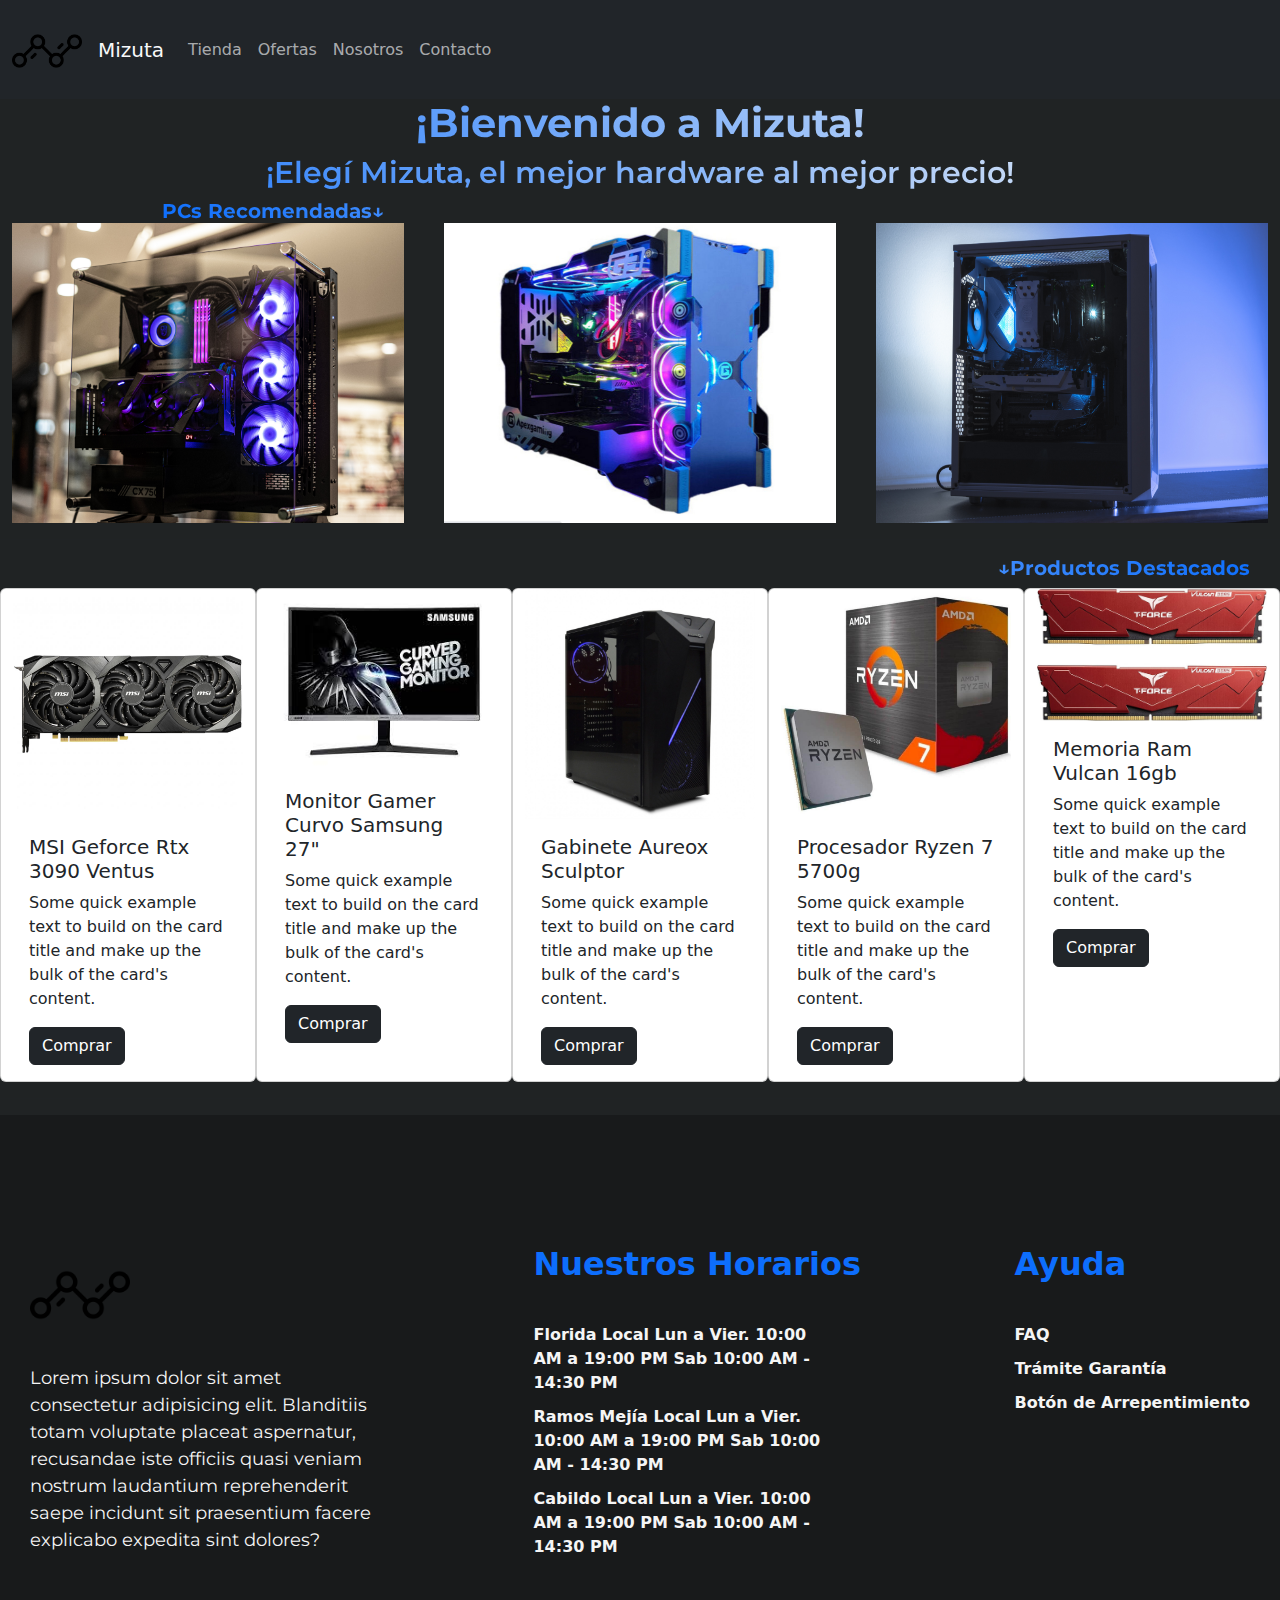
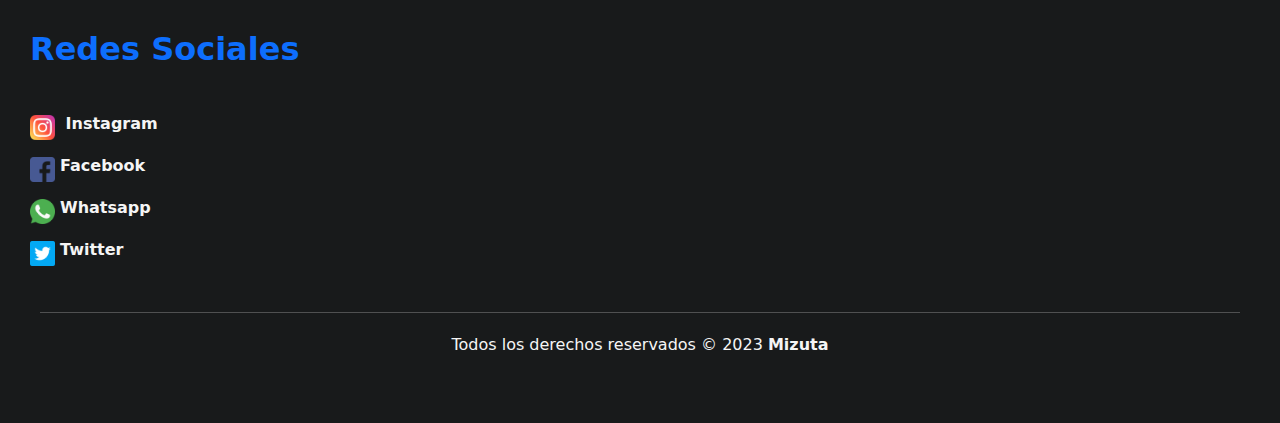
<file: index.html>
<!DOCTYPE html>
<html lang="en">
<head>
    <meta charset="UTF-8">
    <meta http-equiv="X-UA-Compatible" content="IE=edge">
    <meta name="viewport" content="width=device-width, initial-scale=1.0">
    <!--SEO-->
    <meta name="description" content="Mizuta. A otro nivel. Pagina dedicada al mundo gamer. Especializada en la venta de hardware. Nuestros clientes nos buscan porque tenemos los mejores precios del hardware exclusivo.">
    <meta name="keywords" content="hardware, monitores, placa de video, memorias ram, fuentes, venta de componentes, discos duros" >
    <!--Activación de Bootstrap-->
    <link rel="stylesheet" href="./library/bootstrap/css/bootstrap.min.css">
    <!--Activación de CSS-->
    <link rel="stylesheet" href="./css/style.css">
    <!--Favicon-->
    <link rel="shortcut icon" href="./recursos/logos/logo mizuta.png" type="image/x-icon">
    <!--Fonts-->
    <link rel="preconnect" href="https://fonts.googleapis.com">
    <link rel="preconnect" href="https://fonts.gstatic.com" crossorigin>
    <link href="https://fonts.googleapis.com/css2?family=Montserrat:wght@200;400&display=swap" rel="stylesheet">
    <title>Mizuta-Tienda de Hardware</title>
</head>
<body class="body">
  <nav class="navbar navbar-expand-lg navbar bg-dark" data-bs-theme="dark">
    <div class="container-fluid">
        <a class="navbar-brand" href="#">
            <img src="../recursos/logos/logo mizuta.png" alt="Logo" width="70px" height="70px" class="d-inline-block align-text-top">
            </a>
            <a class="navbar-brand" href="#">Mizuta</a>
        <button class="navbar-toggler" type="button" data-bs-toggle="collapse" data-bs-target="#navbarSupportedContent" aria-controls="navbarSupportedContent" aria-expanded="false" aria-label="Toggle navigation">
        <span class="navbar-toggler-icon"></span>
        </button>
        <div class="collapse navbar-collapse" id="navbarSupportedContent">
        <ul class="navbar-nav me-auto mb-2 mb-lg-0">
            
        <ul class="navbar-nav me-auto mb-2 mb-lg-0">
            <li class="nav-item">
            <a class="nav-link" aria-current="page" href="./pages/tienda.html">Tienda</a>
            </li>
            <li class="nav-item">
            <a class="nav-link" aria-current="page" href="./pages/ofertas.html">Ofertas</a>
            </li>
            <li class="nav-item">
            <a class="nav-link" aria-current="page" href="./pages/nosotros.html">Nosotros</a>
            </li>
            <li class="nav-item">
            <a class="nav-link" aria-current="page" href="./pages/contacto.html">Contacto</a>
        </div>
    </div>
</nav>
    <header class="header">
        <h1 class="header__h1">¡Bienvenido a Mizuta!</h1>
          <h2 class="header__h2">¡Elegí Mizuta, el mejor hardware al mejor precio!</h2>
    </header>

    <div class="container-fluid">  
        <h4 class="imagenes__h4">PCs Recomendadas↓</h4>
        <section class="imagenes">
          <a href="./pages/tienda.html">
            <img class="imagenes__img1" src="./recursos/imagenes/Cpu transparente.jpg" width="500px" height="350px" alt="cpu-transparente">
          </a>
          <a href="./pages/tienda.html"> 
            <img class="imagenes__img2" src="./recursos/imagenes/cpu ult gen.jpg" width="500px" height="350px" alt="cpu-ultima-generación">
          </a> 
          <a href="./pages/tienda.html">
            <img class="imagenes__img3" src="./recursos/imagenes/cpu flama.jpg" width="500px" height="350px" alt="cpu-gama media-alta,mk">
          </a>
        </section>
    </div>   

<hr>
<h4 class="articulos__h4">↓Productos Destacados</h4>
<div class="contain">
    <div class="row">
        <div class="card" style="width: 16rem;">
            <img src="./recursos/imagenes/msi geforce rtx 3090 ventus 3x 24gb.jpg" class="card-img-top" alt="msi-geforce-rtx-3090">
            <div class="card-body">
            <h5 class="card-title">MSI Geforce Rtx 3090 Ventus</h5>
            <p class="card-text">Some quick example text to build on the card title and make up the bulk of the card's content.</p>
            <a href="./pages/tienda.html" class="btn btn-dark">Comprar</a>
            </div>
        </div>

        <div class="card" style="width: 16rem;">
            <img src="./recursos/imagenes/monitor-gamer-curvo.jfif" class="card-img-top" alt="monitor-gamer-curvo">
            <div class="card-body">
            <h5 class="card-title">Monitor Gamer Curvo Samsung 27"</h5>
            <p class="card-text">Some quick example text to build on the card title and make up the bulk of the card's content.</p>
            <a href="./pages/tienda.html" class="btn btn-dark">Comprar</a>
            </div>
        </div>

        <div class="card" style="width: 16rem;">
            <img src="./recursos/imagenes/gabinete aureox sculptor.jpeg" class="card-img-top" alt="gabinete-aureox-sculptor">
            <div class="card-body">
            <h5 class="card-title">Gabinete Aureox Sculptor</h5>
            <p class="card-text">Some quick example text to build on the card title and make up the bulk of the card's content.</p>
            <a href="./pages/tienda.html" class="btn btn-dark">Comprar</a>
            </div>
        </div>

        <div class="card" style="width: 16rem;">
            <img src="./recursos/imagenes/procesador ryzen 7.jpg" class="card-img-top" alt="procesador-ryzen-7">
            <div class="card-body">
            <h5 class="card-title">Procesador Ryzen 7 5700g</h5>
            <p class="card-text">Some quick example text to build on the card title and make up the bulk of the card's content.</p>
            <a href="./pages/tienda.html" class="btn btn-dark">Comprar</a>
            </div>
        </div>

        <div class="card" style="width: 16rem;">
            <img src="./recursos/imagenes/memoria-ram-vulcan.jpg" class="card-img-top" alt="...">
            <div class="card-body">
            <h5 class="card-title">Memoria Ram Vulcan 16gb</h5>
            <p class="card-text">Some quick example text to build on the card title and make up the bulk of the card's content.</p>
            <a href="./pages/tienda.html" class="btn btn-dark">Comprar</a>
            </div>
        </div>
    </div>    
</div>

<hr>

    <footer>
      <div class="container__footer">
        <div class="box__footer">
          <div class="logo">
            <img src="./recursos/logos/logo mizuta.png" alt="logo mizuta">
          </div>
          <div class="terms">
            <p>Lorem ipsum dolor sit amet consectetur adipisicing elit. Blanditiis totam voluptate placeat aspernatur, recusandae iste officiis quasi veniam nostrum laudantium reprehenderit saepe incidunt sit praesentium facere explicabo expedita sint dolores?</p>
          </div>
        </div>
        <div class="box__footer">
          <h2>Nuestros Horarios</h2>
          <a href="#">Florida Local Lun a Vier. 10:00 AM a 19:00 PM Sab 10:00 AM - 14:30 PM</a>
          <a href="#">Ramos Mejía Local Lun a Vier. 10:00 AM a 19:00 PM Sab 10:00 AM - 14:30 PM</a>
          <a href="#">Cabildo Local Lun a Vier. 10:00 AM a 19:00 PM Sab 10:00 AM - 14:30 PM</a>
        </div>

        <div class="box__footer">
          <h2>Ayuda</h2>
          <a href="#">FAQ</a>
          <a href="#">Trámite Garantía</a>
          <a href="#">Botón de Arrepentimiento</a>
        </div>

        <div class="box__footer">
          <h2>Redes Sociales</h2>
          <a class="logo__redes" href="https://www.instagram.com/nicolasrumievi/?hl=es"> <img src="./recursos/logos/instagram.png" alt="Instagram" width="30px"> Instagram</a>
          <a class="logo__redes" href="https://www.facebook.com/nicolas.rumievittar"> <img src="./recursos/logos/facebook.png" alt="Facebook" width="30px">Facebook</a>
          <a class="logo__redes" href="https://web.whatsapp.com/"> <img src="./recursos/logos/whatsapp.png" alt="Whatsapp" width="30px">Whatsapp</a>
          <a class="logo__redes" href="https://twitter.com/nikitoplayer"> <img src="./recursos/logos/twitter.png" alt="Twitter" width="30px">Twitter</a>
        </div>
      </div>

      <div class="box__copyright">
        <hr>
        <p>Todos los derechos reservados © 2023 <b>Mizuta</b></p>
      </div>


    </footer>

    <script src="./library/bootstrap/js/bootstrap.bundle.min.js"></script>



</body>
</html>
</file>
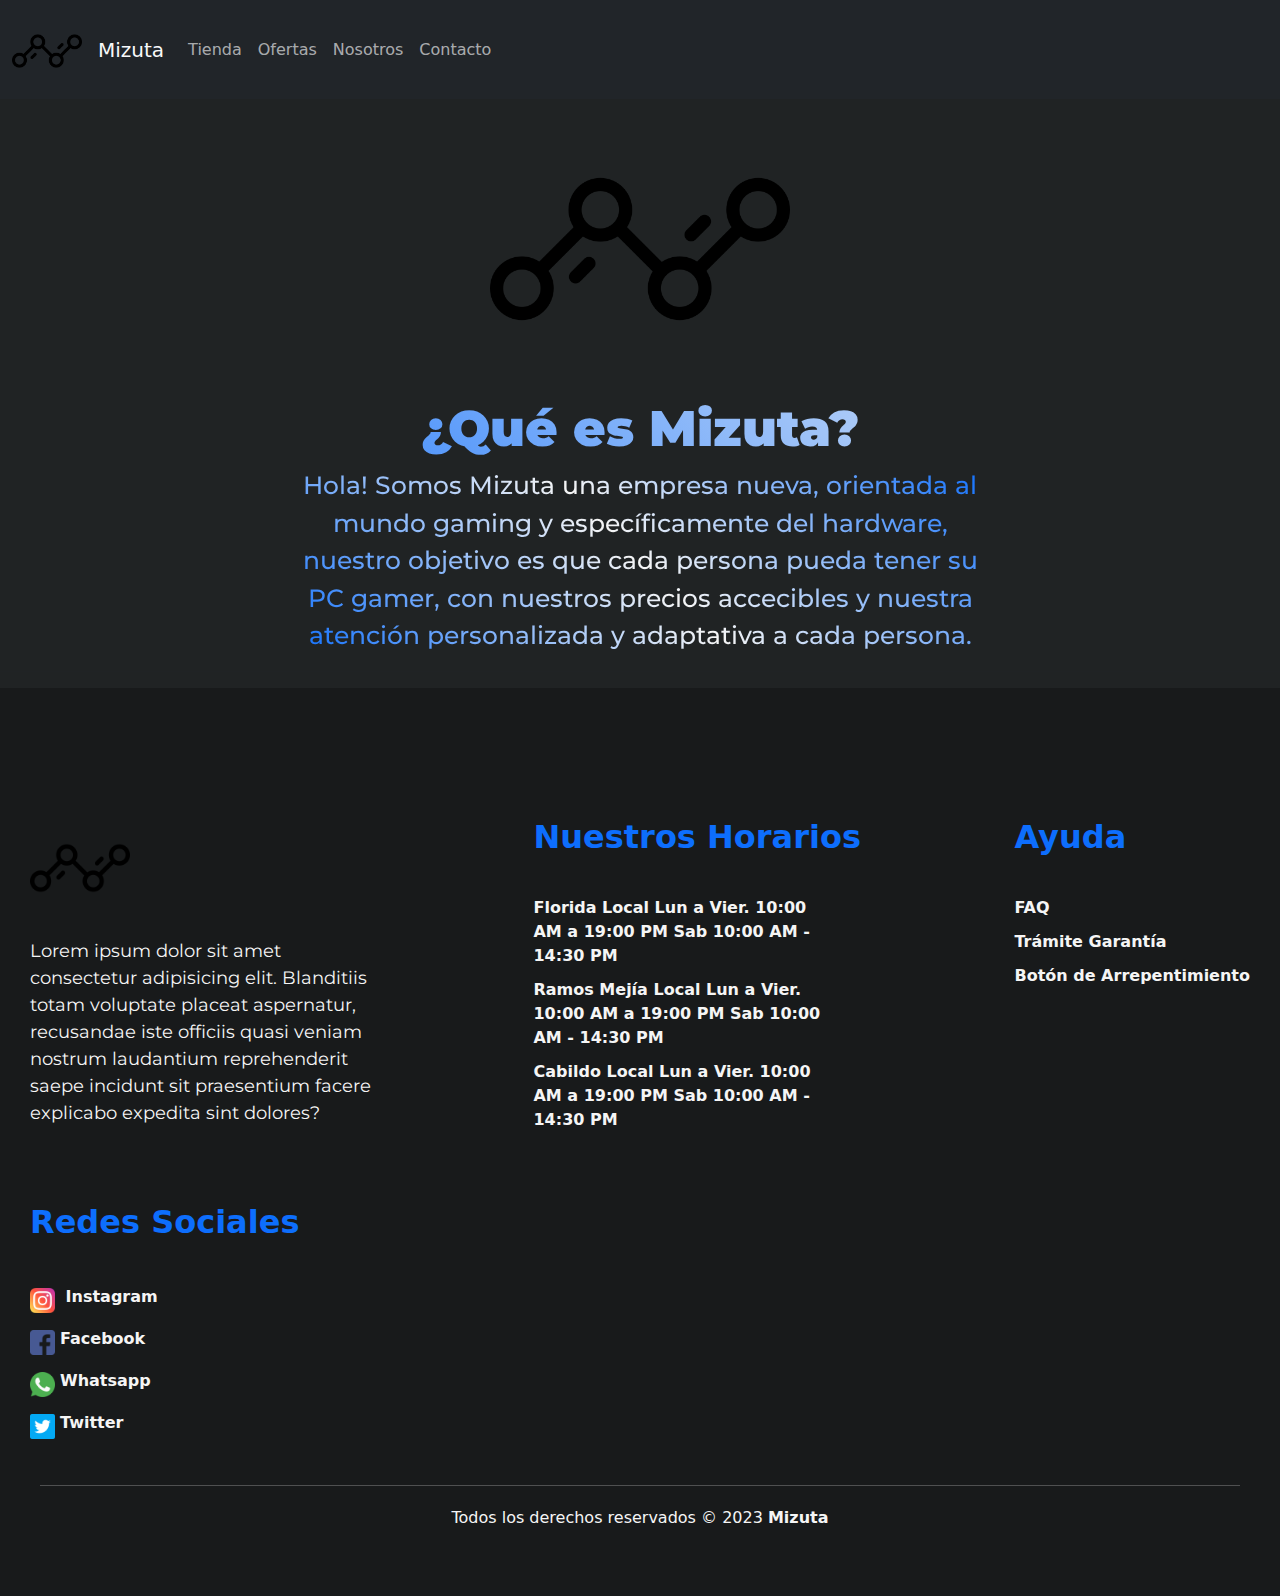
<file: pages/nosotros.html>
<!DOCTYPE html>
<html lang="en">
<head>
    <meta charset="UTF-8">
    <meta http-equiv="X-UA-Compatible" content="IE=edge">
    <meta name="viewport" content="width=device-width, initial-scale=1.0">
    <!--SEO-->
    <meta name="description" content="Mizuta. Te invitamos a ver como trabajamos.">
    <meta name="keywords" content="hardware, monitores, placa de video, memorias ram, fuentes, venta de componentes, discos duros, ayuda, mizuta, como trabajamos" >
    <!--Activación de Bootstrap-->
    <link rel="stylesheet" href="../library/bootstrap/css/bootstrap.min.css">
    <!--Activación de CSS-->
    <link rel="stylesheet" href="../css/style.css">
    <!--Favicon-->
    <link rel="shortcut icon" href="../recursos/logos/logo mizuta.png" type="image/x-icon">
    <!--Fonts-->
    <link rel="preconnect" href="https://fonts.googleapis.com">
    <link rel="preconnect" href="https://fonts.gstatic.com" crossorigin>
    <link href="https://fonts.googleapis.com/css2?family=Montserrat:wght@200;400&display=swap" rel="stylesheet">
    <title>Mizuta-Cómo Trabajamos</title>
</head>
<body class="body">
  <nav class="navbar navbar-expand-lg navbar bg-dark" data-bs-theme="dark">
    <div class="container-fluid">
        <a class="navbar-brand" href="#">
            <img src="../recursos/logos/logo mizuta.png" alt="Logo" width="70px" height="70px" class="d-inline-block align-text-top">
            </a>
            <a class="navbar-brand" href="../index.html">Mizuta</a>
        <button class="navbar-toggler" type="button" data-bs-toggle="collapse" data-bs-target="#navbarSupportedContent" aria-controls="navbarSupportedContent" aria-expanded="false" aria-label="Toggle navigation">
        <span class="navbar-toggler-icon"></span>
        </button>
        <div class="collapse navbar-collapse" id="navbarSupportedContent">
        <ul class="navbar-nav me-auto mb-2 mb-lg-0">
            
        <ul class="navbar-nav me-auto mb-2 mb-lg-0">
            <li class="nav-item">
            <a class="nav-link" aria-current="page" href="../pages/tienda.html">Tienda</a>
            </li>
            <li class="nav-item">
            <a class="nav-link" aria-current="page" href="../pages/ofertas.html">Ofertas</a>
            </li>
            <li class="nav-item">
            <a class="nav-link" aria-current="page" href="#">Nosotros</a>
            </li>
            <li class="nav-item">
            <a class="nav-link" aria-current="page" href="../pages/contacto.html">Contacto</a>
        </div>
    </div>
</nav>
      <header>
        <div>
          <img class="logo__mizuta-nosotros" src="../recursos/logos/logo mizuta.png" alt="logo-mizuta">
          <h1 class="header__nosotros-h1">¿Qué es Mizuta?</h1>
          <p class="header__nosotros-p">Hola! Somos Mizuta una empresa nueva, orientada al mundo gaming y específicamente del hardware, nuestro objetivo es que cada persona pueda tener su PC gamer, con nuestros precios accecibles y nuestra atención personalizada y adaptativa a cada persona.</p>
        </div>
        <hr>
      </header>
      <footer>
        <div class="container__footer">
          <div class="box__footer">
            <div class="logo">
              <img src="../recursos/logos/logo mizuta.png" alt="logo mizuta">
            </div>
            <div class="terms">
              <p>Lorem ipsum dolor sit amet consectetur adipisicing elit. Blanditiis totam voluptate placeat aspernatur, recusandae iste officiis quasi veniam nostrum laudantium reprehenderit saepe incidunt sit praesentium facere explicabo expedita sint dolores?</p>
            </div>
          </div>
          <div class="box__footer">
            <h2>Nuestros Horarios</h2>
            <a href="#">Florida Local Lun a Vier. 10:00 AM a 19:00 PM Sab 10:00 AM - 14:30 PM</a>
            <a href="#">Ramos Mejía Local Lun a Vier. 10:00 AM a 19:00 PM Sab 10:00 AM - 14:30 PM</a>
            <a href="#">Cabildo Local Lun a Vier. 10:00 AM a 19:00 PM Sab 10:00 AM - 14:30 PM</a>
          </div>
  
          <div class="box__footer">
            <h2>Ayuda</h2>
            <a href="#">FAQ</a>
            <a href="#">Trámite Garantía</a>
            <a href="#">Botón de Arrepentimiento</a>
          </div>
  
          <div class="box__footer">
            <h2>Redes Sociales</h2>
            <a class="logo__redes" href="https://www.instagram.com/nicolasrumievi/?hl=es"> <img src="../recursos/logos/instagram.png" alt="Instagram" width="30px"> Instagram</a>
            <a class="logo__redes" href="https://www.facebook.com/nicolas.rumievittar"> <img src="../recursos/logos/facebook.png" alt="Facebook" width="30px">Facebook</a>
            <a class="logo__redes" href="https://web.whatsapp.com/"> <img src="../recursos/logos/whatsapp.png" alt="Whatsapp" width="30px">Whatsapp</a>
            <a class="logo__redes" href="https://twitter.com/nikitoplayer"> <img src="../recursos/logos/twitter.png" alt="Twitter" width="30px">Twitter</a>
          </div>
        </div>
  
        <div class="box__copyright">
          <hr>
          <p>Todos los derechos reservados © 2023 <b>Mizuta</b></p>
        </div>
      </footer>
<script src="../library/bootstrap/js/bootstrap.bundle.min.js"></script>
</body>
</html>
</file>
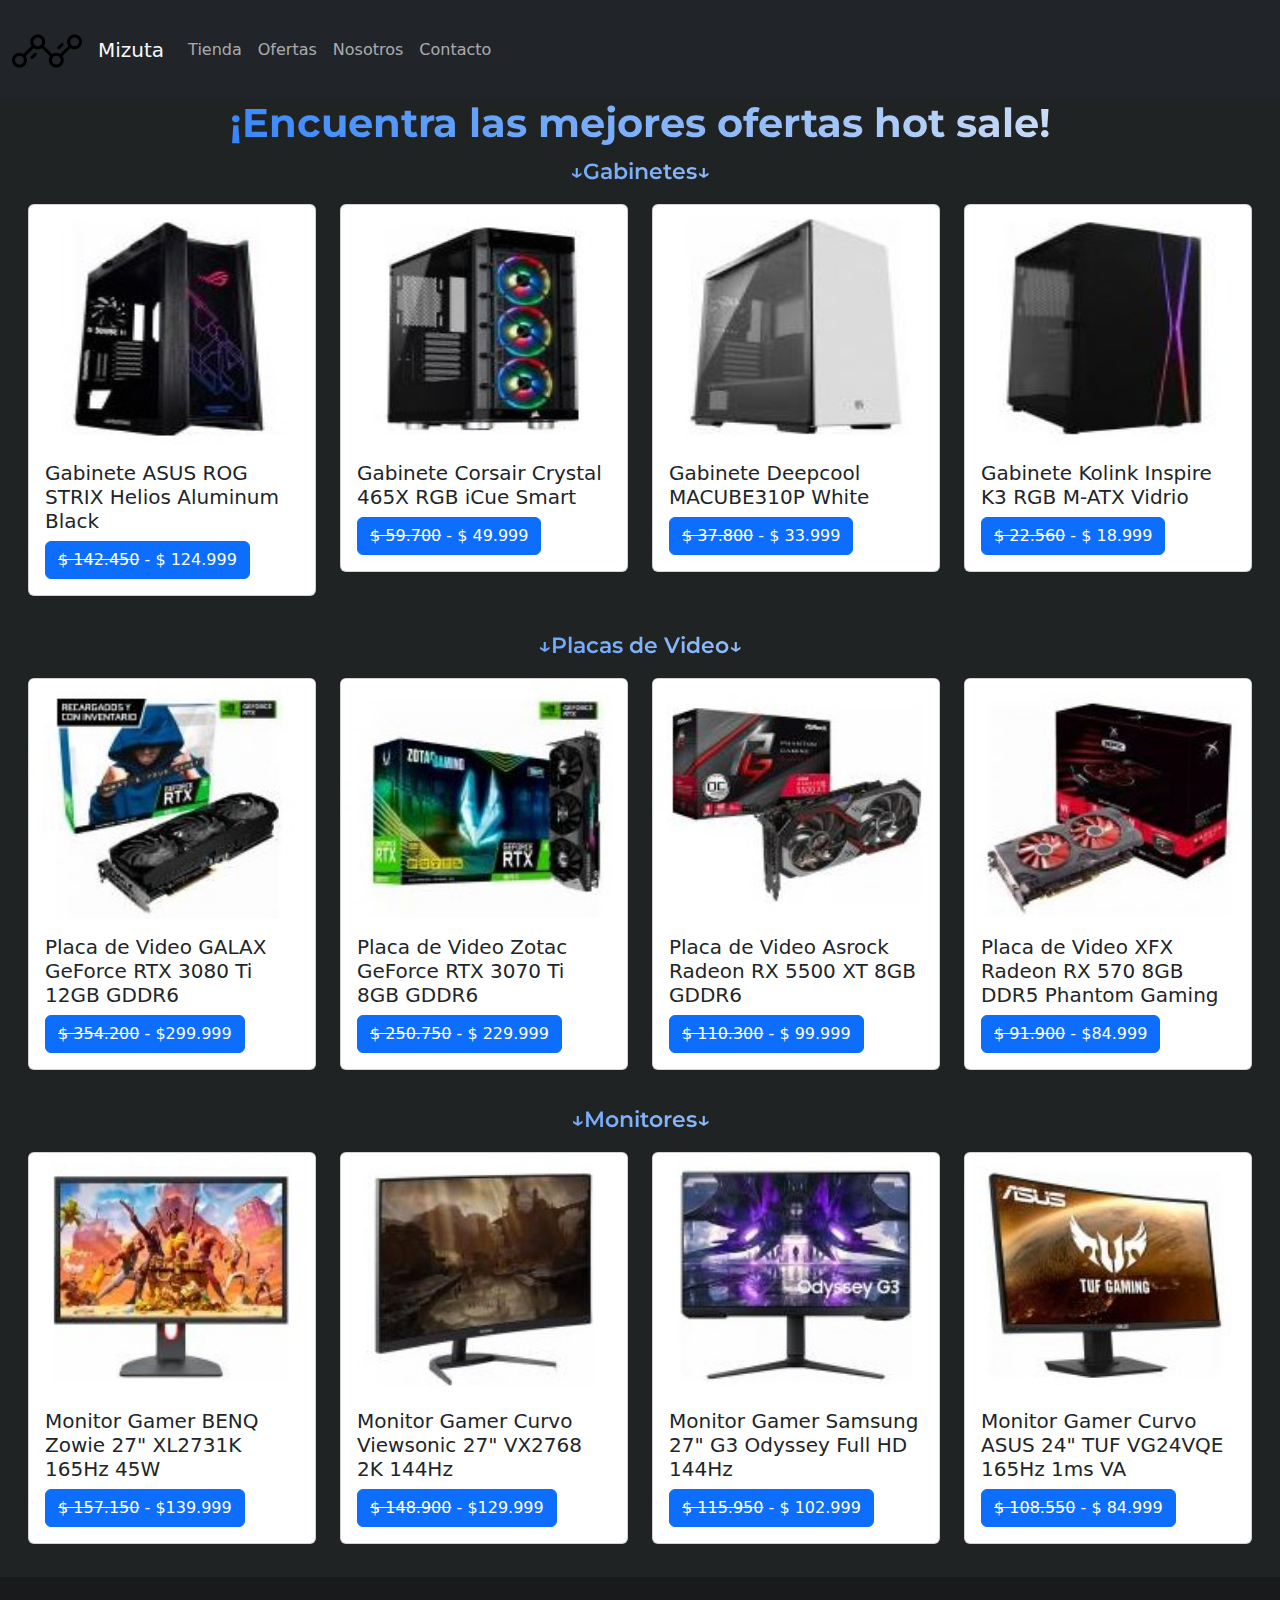
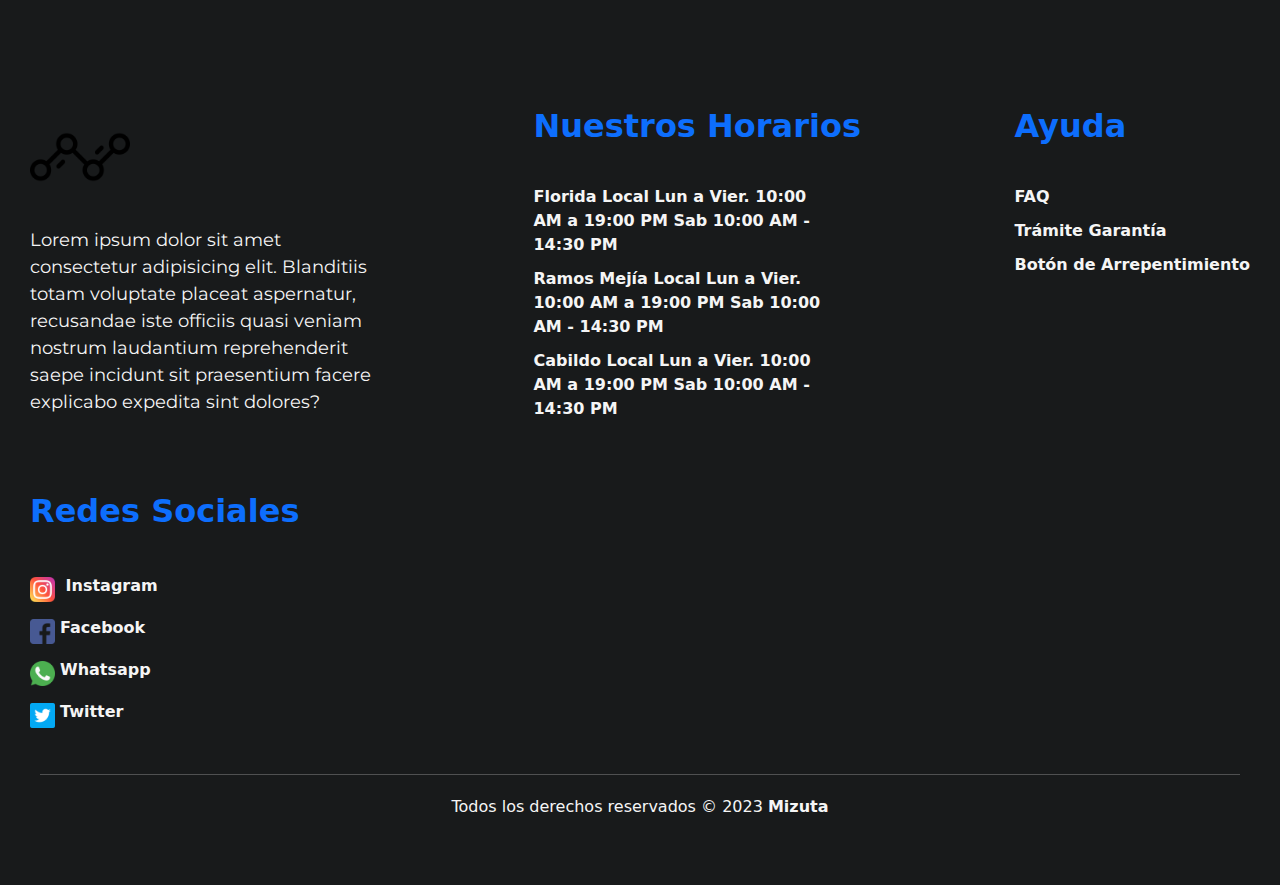
<file: pages/ofertas.html>
<!DOCTYPE html>
<html lang="en">
<head>
    <meta charset="UTF-8">
    <meta http-equiv="X-UA-Compatible" content="IE=edge">
    <meta name="viewport" content="width=device-width, initial-scale=1.0">
    <!--SEO-->
    <meta name="description" content="Mizuta. Las mejores ofertas del mundo del hardware gamer.">
    <meta name="keywords" content="hardware, monitores, placa de video, memorias ram, fuentes, venta de componentes, discos duros, ofertas, tienda" >
    <!--Activación de Bootstrap-->
    <link rel="stylesheet" href="../library/bootstrap/css/bootstrap.min.css">
    <!--Activación de CSS-->
    <link rel="stylesheet" href="../css/style.css">
    <!--Favicon-->
    <link rel="shortcut icon" href="../recursos/logos/logo mizuta.png" type="image/x-icon">
    <!--Fonts-->
    <link rel="preconnect" href="https://fonts.googleapis.com">
    <link rel="preconnect" href="https://fonts.gstatic.com" crossorigin>
    <link href="https://fonts.googleapis.com/css2?family=Montserrat:wght@200;400&display=swap" rel="stylesheet">
    <title>Mizuta-ofertas</title>
</head>
<body class="body">
  <nav class="navbar navbar-expand-lg navbar bg-dark" data-bs-theme="dark">
    <div class="container-fluid">
        <a class="navbar-brand" href="#">
            <img src="../recursos/logos/logo mizuta.png" alt="Logo" width="70px" height="70px" class="d-inline-block align-text-top">
            </a>
            <a class="navbar-brand" href="../index.html">Mizuta</a>
        <button class="navbar-toggler" type="button" data-bs-toggle="collapse" data-bs-target="#navbarSupportedContent" aria-controls="navbarSupportedContent" aria-expanded="false" aria-label="Toggle navigation">
        <span class="navbar-toggler-icon"></span>
        </button>
        <div class="collapse navbar-collapse" id="navbarSupportedContent">
        <ul class="navbar-nav me-auto mb-2 mb-lg-0">
            
        <ul class="navbar-nav me-auto mb-2 mb-lg-0">
            <li class="nav-item">
            <a class="nav-link" aria-current="page" href="../pages/tienda.html">Tienda</a>
            </li>
            <li class="nav-item">
            <a class="nav-link" aria-current="page" href="#">Ofertas</a>
            </li>
            <li class="nav-item">
            <a class="nav-link" aria-current="page" href="../pages/nosotros.html">Nosotros</a>
            </li>
            <li class="nav-item">
            <a class="nav-link" aria-current="page" href="../pages/contacto.html">Contacto</a>
        </div>
    </div>
</nav>

      <header>
        <h1 class="h1__ofertas">¡Encuentra las mejores ofertas hot sale!</h1>
        <p class="p__ofertas">↓Gabinetes↓</p>
          <div class="contain">
            <div class="row row-cols-auto">
              <div class="col-">
                <div class="card" style="width: 18rem;">
                  <img src="../recursos/imagenes/gabinete-asus-rog-strix-helios.jpg" class="card-img-top" alt="gabinete-asus-rog-strix-helios" width="158px" height="240px">
                  <div class="card-body">
                    <h5 class="card-title">Gabinete ASUS ROG STRIX Helios Aluminum Black</h5>
                    <a href="#" class="btn btn-primary"><strike>$ 142.450</strike>  - $ 124.999</a>
                  </div>
                </div>
              </div>
              <div class="col">
                <div class="card" style="width: 18rem;">
                  <img src="../recursos/imagenes/gabinete-corsair-crystal-tower.jpg" class="card-img-top" alt="gabinete-corsair-crystal-tower" width="158px" height="240px">
                  <div class="card-body">
                    <h5 class="card-title">Gabinete Corsair Crystal 465X RGB iCue Smart</h5>
                    <a href="#" class="btn btn-primary"><strike>$ 59.700</strike>  - $ 49.999</a>
                  </div>
                </div>
              </div>
              <div class="col">
                <div class="card" style="width: 18rem;">
                  <img src="../recursos/imagenes/gabinete-deepcool.jpg" class="card-img-top" alt="gabinete-deepcool" width="158px" height="240px">
                  <div class="card-body">
                    <h5 class="card-title">Gabinete Deepcool MACUBE310P White</h5>
                    <a href="#" class="btn btn-primary"><strike>$ 37.800</strike>  - $ 33.999</a>
                  </div>
                </div>
              </div>
              <div class="col">
                <div class="card" style="width: 18rem;">
                  <img src="../recursos/imagenes/gabinete-kolink-inspire.jpg" class="card-img-top" alt="gabinete-kolink-inspire" width="158px" height="240px">
                  <div class="card-body">
                    <h5 class="card-title">Gabinete Kolink Inspire K3 RGB M-ATX Vidrio</h5>
                    <a href="#" class="btn btn-primary"><strike>$ 22.560</strike>  - $ 18.999</a>
                  </div>
                </div>
              </div>
            </div>
          </div>
        <hr>
        <p class="p__ofertas">↓Placas de Video↓</p>
          <div class="contain">
            <div class="row row-cols-auto">
              <div class="col">
                <div class="card" style="width: 18rem;">
                  <img src="../recursos/imagenes/placa-galax-rtx-3080.jpg" class="card-img-top" alt="placa-galax-rtx-3080" width="158px" height="240px">
                  <div class="card-body">
                    <h5 class="card-title">Placa de Video GALAX GeForce RTX 3080 Ti 12GB GDDR6</h5>
                    <a href="#" class="btn btn-primary"><strike>$ 354.200</strike> - $299.999</a>
                  </div>
                </div>
              </div>
              <div class="col">
                <div class="card" style="width: 18rem;">
                  <img src="../recursos/imagenes/placa-zotac-rtx-3070.jpg" class="card-img-top" alt="placa-zotac-rtx-3070" width="158px" height="240px">
                  <div class="card-body">
                    <h5 class="card-title">Placa de Video Zotac GeForce RTX 3070 Ti 8GB GDDR6</h5>
                    <a href="#" class="btn btn-primary"><strike>$ 250.750</strike>  - $ 229.999</a>
                  </div>
                </div>
              </div>
              <div class="col">
                <div class="card" style="width: 18rem;">
                  <img src="../recursos/imagenes/placa-asrock-radeon.jpg" class="card-img-top" alt="placa-asrock-radeon" width="158px" height="240px">
                  <div class="card-body">
                    <h5 class="card-title">Placa de Video Asrock Radeon RX 5500 XT 8GB GDDR6</h5>
                    <a href="#" class="btn btn-primary"><strike>$ 110.300</strike>  - $ 99.999</a>
                  </div>
                </div>
              </div>
              <div class="col">
                <div class="card" style="width: 18rem;">
                  <img src="../recursos/imagenes/placa-xfx-radeon.jpg" class="card-img-top" alt="placa-xfx-radeon" width="158px" height="240px">
                  <div class="card-body">
                    <h5 class="card-title">Placa de Video XFX Radeon RX 570 8GB DDR5 Phantom Gaming</h5>
                    <a href="#" class="btn btn-primary"><strike>$ 91.900</strike>  - $84.999</a>
                  </div>
                </div>
              </div>
            </div>
          </div>
        <hr>
        <p class="p__ofertas">↓Monitores↓</p>
          <div class="contain">
            <div class="row row-cols-auto">
              <div class="col">
                <div class="card" style="width: 18rem;">
                  <img src="../recursos/imagenes/monitor-gamer-benq-zowie.jpg" class="card-img-top" alt="monitor-gamer-benq-zowie" width="158px" height="240px"> 
                  <div class="card-body">
                    <h5 class="card-title">Monitor Gamer BENQ Zowie 27" XL2731K 165Hz 45W</h5>
                    <a href="#" class="btn btn-primary"><strike>$ 157.150</strike>  - $139.999</a>
                  </div>
                </div>
              </div>
              <div class="col">
                <div class="card" style="width: 18rem;">
                  <img src="../recursos/imagenes/monitor-gamer-curvo-viewsonic.jpg" class="card-img-top" alt="monitor-gamer-curvo-viewsonic" width="158px" height="240px">
                  <div class="card-body">
                    <h5 class="card-title">Monitor Gamer Curvo Viewsonic 27" VX2768 2K 144Hz</h5>
                    <a href="#" class="btn btn-primary"><strike>$ 148.900</strike>  - $129.999</a>
                  </div>
                </div>
              </div>
              <div class="col">
                <div class="card" style="width: 18rem;">
                  <img src="../recursos/imagenes/monitor-gamer-samsung-odyssey.jpg" class="card-img-top" alt="monitor-gamer-samsung-odyssey" width="158px" height="240px">
                  <div class="card-body">
                    <h5 class="card-title">Monitor Gamer Samsung 27" G3 Odyssey Full HD 144Hz</h5>
                    <a href="#" class="btn btn-primary"><strike>$ 115.950</strike>  - $ 102.999</a>
                  </div>
                </div>
              </div>
              <div class="col">
                <div class="card" style="width: 18rem;">
                  <img src="../recursos/imagenes/monitor-gamer-asus-curvo.jpg" class="card-img-top" alt="monitor-gamer-asus-curvo" width="158px" height="240px">
                  <div class="card-body">
                    <h5 class="card-title">Monitor Gamer Curvo ASUS 24" TUF VG24VQE 165Hz 1ms VA</h5>
                    <a href="#" class="btn btn-primary"><strike>$ 108.550</strike>  - $ 84.999</a>
                  </div>
                </div>
              </div>
            </div>
          </div>
        <hr>
      </header>
      
      <footer>
        <div class="container__footer">
          <div class="box__footer">
            <div class="logo">
              <img src="../recursos/logos/logo mizuta.png" alt="logo mizuta">
            </div>
            <div class="terms">
              <p>Lorem ipsum dolor sit amet consectetur adipisicing elit. Blanditiis totam voluptate placeat aspernatur, recusandae iste officiis quasi veniam nostrum laudantium reprehenderit saepe incidunt sit praesentium facere explicabo expedita sint dolores?</p>
            </div>
          </div>
          <div class="box__footer">
            <h2>Nuestros Horarios</h2>
            <a href="#">Florida Local Lun a Vier. 10:00 AM a 19:00 PM Sab 10:00 AM - 14:30 PM</a>
            <a href="#">Ramos Mejía Local Lun a Vier. 10:00 AM a 19:00 PM Sab 10:00 AM - 14:30 PM</a>
            <a href="#">Cabildo Local Lun a Vier. 10:00 AM a 19:00 PM Sab 10:00 AM - 14:30 PM</a>
          </div>
  
          <div class="box__footer">
            <h2>Ayuda</h2>
            <a href="#">FAQ</a>
            <a href="#">Trámite Garantía</a>
            <a href="#">Botón de Arrepentimiento</a>
          </div>
  
          <div class="box__footer">
            <h2>Redes Sociales</h2>
            <a class="logo__redes" href="https://www.instagram.com/nicolasrumievi/?hl=es"> <img src="../recursos/logos/instagram.png" alt="Instagram" width="30px"> Instagram</a>
            <a class="logo__redes" href="https://www.facebook.com/nicolas.rumievittar"> <img src="../recursos/logos/facebook.png" alt="Facebook" width="30px">Facebook</a>
            <a class="logo__redes" href="https://web.whatsapp.com/"> <img src="../recursos/logos/whatsapp.png" alt="Whatsapp" width="30px">Whatsapp</a>
            <a class="logo__redes" href="https://twitter.com/nikitoplayer"> <img src="../recursos/logos/twitter.png" alt="Twitter" width="30px">Twitter</a>
          </div>
        </div>
  
        <div class="box__copyright">
          <hr>
          <p>Todos los derechos reservados © 2023 <b>Mizuta</b></p>
        </div>
  
  
      </footer>
    <script src="../library/bootstrap/js/bootstrap.bundle.min.js"></script>
</body>
</html>
</file>
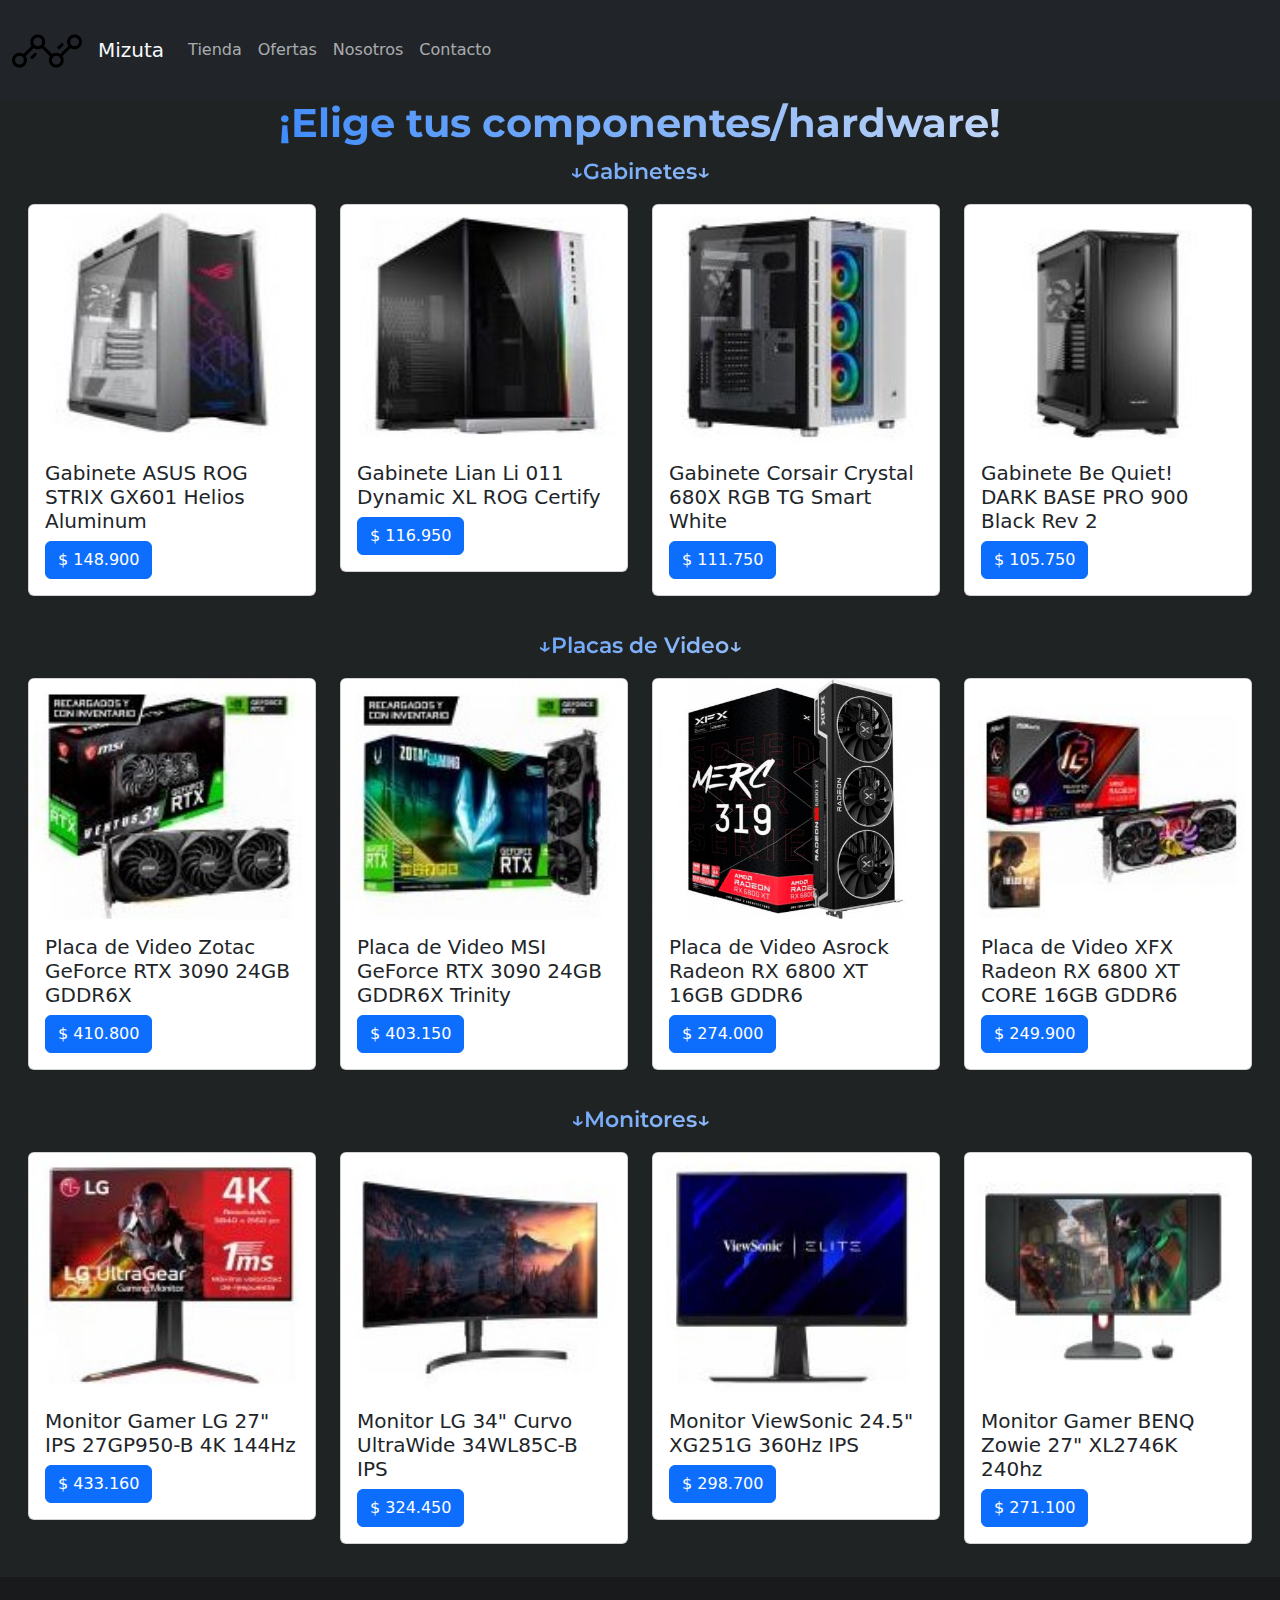
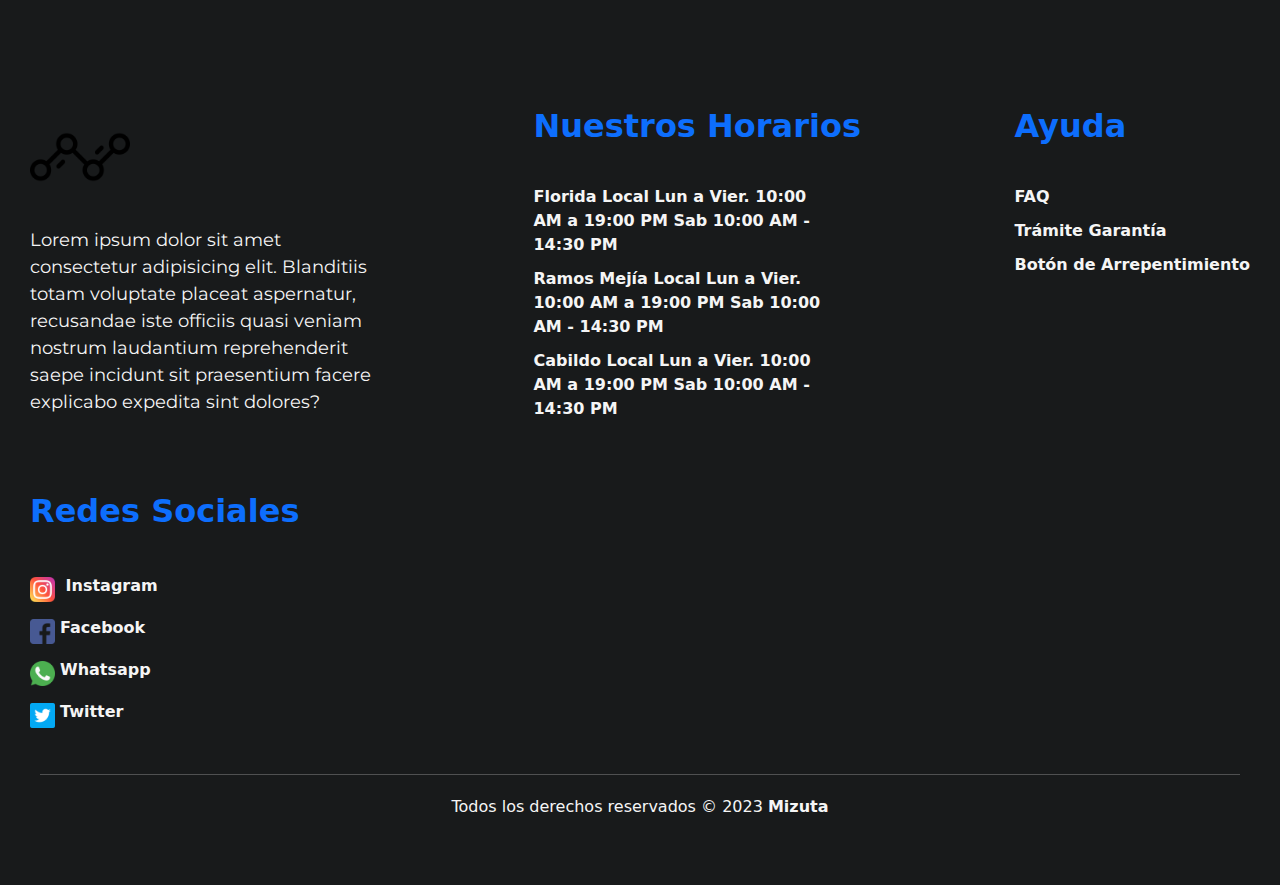
<file: pages/tienda.html>
<!DOCTYPE html>
<html lang="en">
<head>
    <meta charset="UTF-8">
    <meta http-equiv="X-UA-Compatible" content="IE=edge">
    <meta name="viewport" content="width=device-width, initial-scale=1.0">
    <!--SEO-->
    <meta name="description" content="Mizuta. Tienda de hardware exclusivo al mejor precio.">
    <meta name="keywords" content="hardware, monitores, placa de video, memorias ram, fuentes, venta de componentes, discos duros, tienda" >
    <!--Activación de Bootstrap-->
    <link rel="stylesheet" href="../library/bootstrap/css/bootstrap.min.css">
    <!--Activación de CSS-->
    <link rel="stylesheet" href="../css/style.css">
    <!--Favicon-->
    <link rel="shortcut icon" href="../recursos/logos/logo mizuta.png" type="image/x-icon">
    <!--Fonts-->
    <link rel="preconnect" href="https://fonts.googleapis.com">
    <link rel="preconnect" href="https://fonts.gstatic.com" crossorigin>
    <link href="https://fonts.googleapis.com/css2?family=Montserrat:wght@200;400&display=swap" rel="stylesheet">
    <title>Mizuta-Tienda</title>
</head>
<body class="body">
  <nav class="navbar navbar-expand-lg navbar bg-dark" data-bs-theme="dark">
    <div class="container-fluid">
        <a class="navbar-brand" href="#">
            <img src="../recursos/logos/logo mizuta.png" alt="Logo" width="70px" height="70px" class="d-inline-block align-text-top">
            </a>
            <a class="navbar-brand" href="../index.html">Mizuta</a>
        <button class="navbar-toggler" type="button" data-bs-toggle="collapse" data-bs-target="#navbarSupportedContent" aria-controls="navbarSupportedContent" aria-expanded="false" aria-label="Toggle navigation">
        <span class="navbar-toggler-icon"></span>
        </button>
        <div class="collapse navbar-collapse" id="navbarSupportedContent">
        <ul class="navbar-nav me-auto mb-2 mb-lg-0">
            
        <ul class="navbar-nav me-auto mb-2 mb-lg-0">
            <li class="nav-item">
            <a class="nav-link" aria-current="page" href="#">Tienda</a>
            </li>
            <li class="nav-item">
            <a class="nav-link" aria-current="page" href="../pages/ofertas.html">Ofertas</a>
            </li>
            <li class="nav-item">
            <a class="nav-link" aria-current="page" href="../pages/nosotros.html">Nosotros</a>
            </li>
            <li class="nav-item">
            <a class="nav-link" aria-current="page" href="../pages/contacto.html">Contacto</a>
        </div>
    </div>
</nav>
      <header>
        <div>
          <h1 class="h1__tienda">¡Elige tus componentes/hardware!</h1>
            <p class="p__tienda">↓Gabinetes↓</p>
            <div class="contain">
              <div class="row row cols auto">
                <div class="col">
                  <div class="card" style="width: 18rem;">
                    <img src="../recursos/imagenes/gabinete-asus-rog-strix.jpg" class="card-img-top" alt="gabinete-asus-rog-strix" width="158px" height="240px">
                    <div class="card-body">
                      <h5 class="card-title">Gabinete ASUS ROG STRIX GX601 Helios Aluminum</h5>
                      <a href="#" class="btn btn-primary">$ 148.900</a>
                    </div>
                  </div>
                </div>
                <div class="col">
                  <div class="card" style="width: 18rem;">
                    <img src="../recursos/imagenes/gabinete-lian-li.jpg" class="card-img-top" alt="gabinete-lian-li" width="158px" height="240px">
                    <div class="card-body">
                      <h5 class="card-title">Gabinete Lian Li 011 Dynamic XL ROG Certify</h5>
                      <a href="#" class="btn btn-primary">$ 116.950</a>
                    </div>
                  </div>
                </div>
                <div class="col">
                  <div class="card" style="width: 18rem;">
                    <img src="../recursos/imagenes/gabinete-corsair-crystal.jpg" class="card-img-top" alt="gabinete-corsair-crystal" width="158px" height="240px">
                    <div class="card-body">
                      <h5 class="card-title">Gabinete Corsair Crystal 680X RGB TG Smart White</h5>
                      <a href="#" class="btn btn-primary">$ 111.750</a>
                    </div>
                  </div>
                </div>
                <div class="col">
                  <div class="card" style="width: 18rem;">
                    <img src="../recursos/imagenes/gabinete-be-quiet.jpg" class="card-img-top" alt="gabinete-be-quiet" width="158px" height="240px">
                    <div class="card-body">
                      <h5 class="card-title">Gabinete Be Quiet! DARK BASE PRO 900 Black Rev 2</h5>
                      <a href="#" class="btn btn-primary">$ 105.750</a>
                    </div>
                  </div>
                </div>
              </div>
            </div>
          </div>  
          <hr>
          <div>
          <p class="p__tienda">↓Placas de Video↓</p>
            <div class="contain">
              <div class="row row-cols-auto">
                <div class="col">
                  <div class="card" style="width: 18rem;">
                    <img src="../recursos/imagenes/Geforce-msi-3090.jpg" class="card-img-top" alt="Geforce-msi-3090" width="158px" height="240px">
                    <div class="card-body">
                      <h5 class="card-title">Placa de Video Zotac GeForce RTX 3090 24GB GDDR6X</h5>
                      <a href="#" class="btn btn-primary">$ 410.800</a>
                    </div>
                  </div>
                </div>
                <div class="col">
                  <div class="card" style="width: 18rem;">
                    <img src="../recursos/imagenes/Geforce-zotac-3090.jpg" class="card-img-top" alt="Geforce-zotac-3090" width="158px" height="240px">
                    <div class="card-body">
                      <h5 class="card-title">Placa de Video MSI GeForce RTX 3090 24GB GDDR6X Trinity</h5>
                      <a href="#" class="btn btn-primary">$ 403.150</a>
                    </div>
                  </div>
                </div>
                <div class="col">
                  <div class="card" style="width: 18rem;">
                    <img src="../recursos/imagenes/Radeon-rx-6800.jpg" class="card-img-top" alt="Radeon-rx-6800" width="158px" height="240px">
                    <div class="card-body">
                      <h5 class="card-title">Placa de Video Asrock Radeon RX 6800 XT 16GB GDDR6</h5>
                      <a href="#" class="btn btn-primary">$ 274.000</a>
                    </div>
                  </div>
                </div>
                <div class="col">
                  <div class="card" style="width: 18rem;">
                    <img src="../recursos/imagenes/Radeon-asrock-rx-3090.jpg" class="card-img-top" alt="Radeon-asrock-rx-3090" width="158px" height="240px">
                    <div class="card-body">
                      <h5 class="card-title">Placa de Video XFX Radeon RX 6800 XT CORE 16GB GDDR6</h5>
                      <a href="#" class="btn btn-primary">$ 249.900</a>
                    </div>
                  </div>
                </div>
              </div>
            </div>
          </div>
          <hr>
          <div>
          <p class="p__tienda">↓Monitores↓</p>
            <div class="contain">
              <div class="row row-cols-auto">
                <div class="col">
                  <div class="card" style="width: 18rem;">
                    <img src="../recursos/imagenes/monitor-gamer-ultragear-lg.jpg" class="card-img-top" alt="monitor-gamer-ultragear-lg" width="158px" height="240px"> 
                    <div class="card-body">
                      <h5 class="card-title">Monitor Gamer LG 27" IPS 27GP950-B 4K 144Hz</h5>
                      <a href="#" class="btn btn-primary">$ 433.160</a>
                    </div>
                  </div>
                </div>
                <div class="col">
                  <div class="card" style="width: 18rem;">
                    <img src="../recursos/imagenes/monitor-curvo-ultrawide-lg.jpg" class="card-img-top" alt="monitor-curvo-ultrawide-lg" width="158px" height="240px">
                    <div class="card-body">
                      <h5 class="card-title">Monitor LG 34" Curvo UltraWide 34WL85C-B IPS</h5>
                      <a href="#" class="btn btn-primary">$ 324.450</a>
                    </div>
                  </div>
                </div>
                <div class="col">
                  <div class="card" style="width: 18rem;">
                    <img src="../recursos/imagenes/monitor-viewsonic-elite.jpg" class="card-img-top" alt="monitor-benq-zowie" width="158px" height="240px">
                    <div class="card-body">
                      <h5 class="card-title">Monitor ViewSonic 24.5" XG251G 360Hz IPS</h5>
                      <a href="#" class="btn btn-primary">$ 298.700</a>
                    </div>
                  </div>
                </div>
                <div class="col">
                  <div class="card" style="width: 18rem;">
                    <img src="../recursos/imagenes/monitor-benq-zowie.jpg" class="card-img-top" alt="monitor-benq-zowie" width="158px" height="240px">
                    <div class="card-body">
                      <h5 class="card-title">Monitor Gamer BENQ Zowie 27" XL2746K 240hz</h5>
                      <a href="#" class="btn btn-primary">$ 271.100</a>
                    </div>
                  </div>
                </div>
              </div>
            </div>
          <hr>
        </div>
      </header>

















      <footer>
        <div class="container__footer">
          <div class="box__footer">
            <div class="logo">
              <img src="../recursos/logos/logo mizuta.png" alt="logo mizuta">
            </div>
            <div class="terms">
              <p>Lorem ipsum dolor sit amet consectetur adipisicing elit. Blanditiis totam voluptate placeat aspernatur, recusandae iste officiis quasi veniam nostrum laudantium reprehenderit saepe incidunt sit praesentium facere explicabo expedita sint dolores?</p>
            </div>
          </div>
          <div class="box__footer">
            <h2>Nuestros Horarios</h2>
            <a href="#">Florida Local Lun a Vier. 10:00 AM a 19:00 PM Sab 10:00 AM - 14:30 PM</a>
            <a href="#">Ramos Mejía Local Lun a Vier. 10:00 AM a 19:00 PM Sab 10:00 AM - 14:30 PM</a>
            <a href="#">Cabildo Local Lun a Vier. 10:00 AM a 19:00 PM Sab 10:00 AM - 14:30 PM</a>
          </div>
  
          <div class="box__footer">
            <h2>Ayuda</h2>
            <a href="#">FAQ</a>
            <a href="#">Trámite Garantía</a>
            <a href="#">Botón de Arrepentimiento</a>
          </div>
  
          <div class="box__footer">
            <h2>Redes Sociales</h2>
            <a class="logo__redes" href="https://www.instagram.com/nicolasrumievi/?hl=es"> <img src="../recursos/logos/instagram.png" alt="Instagram" width="30px"> Instagram</a>
            <a class="logo__redes" href="https://www.facebook.com/nicolas.rumievittar"> <img src="../recursos/logos/facebook.png" alt="Facebook" width="30px">Facebook</a>
            <a class="logo__redes" href="https://web.whatsapp.com/"> <img src="../recursos/logos/whatsapp.png" alt="Whatsapp" width="30px">Whatsapp</a>
            <a class="logo__redes" href="https://twitter.com/nikitoplayer"> <img src="../recursos/logos/twitter.png" alt="Twitter" width="30px">Twitter</a>
          </div>
        </div>
  
        <div class="box__copyright">
          <hr>
          <p>Todos los derechos reservados © 2023 <b>Mizuta</b></p>
        </div>
  
  
      </footer>
    <script src="../library/bootstrap/js/bootstrap.bundle.min.js"></script>
</body>
</html>
</file>
<file: css/style.css>
@charset "UTF-8";
/*Importación*/
footer {
  width: 100%;
  padding: 50px 0px;
  background: #181A1B;
}

.container__footer {
  display: flex;
  flex-wrap: wrap;
  justify-content: space-between;
  max-width: 1400px;
  margin: auto;
  margin-top: 50px;
}

.box__footer {
  display: flex;
  flex-direction: column;
  padding: 30px;
}

.box__footer .logo img {
  width: 100px;
}

.box__footer .terms {
  max-width: 350px;
  margin-top: 20px;
  font-weight: 400;
  color: whitesmoke;
  font-family: "Montserrat", sans-serif;
  font-size: 18px;
}

.box__footer h2 {
  margin-bottom: 30px;
  color: #0D6EFD;
  font-weight: 700;
}

.box__footer a {
  max-width: 300px;
  margin-top: 10px;
  color: whitesmoke;
  font-weight: 600;
  text-decoration: none;
}

.box__footer a:hover {
  opacity: 0.8;
}

.box__copyright {
  max-width: 1400px;
  margin: auto;
  text-align: center;
  padding: 0px 40px;
  color: whitesmoke;
}

.box__copyright hr {
  border: none;
  height: 1px;
  background-color: whitesmoke;
}

.box__copyright p {
  margin-top: 20px;
}

.logo__redes img {
  padding-top: 7px;
  padding-right: 5px;
}

.header__h1 {
  font-family: "Montserrat", sans-serif;
  text-align: center;
  font-size: 40px;
  background-image: linear-gradient(45deg, #0D6EFD, whitesmoke);
  background-clip: text;
  -webkit-background-clip: text;
  -moz-background-clip: text;
  -webkit-text-fill-color: transparent;
  -moz-text-fill-color: transparent;
  font-weight: 700;
}

.header__h2 {
  text-align: center;
  font-family: "Montserrat", sans-serif;
  font-size: 30px;
  background-image: linear-gradient(45deg, #0D6EFD, whitesmoke);
  background-clip: text;
  -webkit-background-clip: text;
  -moz-background-clip: text;
  -webkit-text-fill-color: transparent;
  -moz-text-fill-color: transparent;
  font-weight: 600;
}

.imagenes__h4 {
  display: flex;
  font-size: 20px;
  font-weight: 500;
  font-family: "Montserrat", sans-serif;
  margin-left: 150px;
  background-image: linear-gradient(45deg, #0D6EFD, whitesmoke);
  background-clip: text;
  -webkit-background-clip: text;
  -moz-background-clip: text;
  -webkit-text-fill-color: transparent;
  -moz-text-fill-color: transparent;
}

.imagenes {
  column-gap: 40px;
  display: flex;
  justify-content: center;
}

.imagenes > img {
  display: grid;
  border-radius: 20px;
  margin: 40px;
}

.articulos__h4 {
  text-align: end;
  font-size: 20px;
  font-family: "Montserrat", sans-serif;
  margin-right: 70px;
  background-image: linear-gradient(45deg, whitesmoke, #0D6EFD);
  background-clip: text;
  -webkit-background-clip: text;
  -moz-background-clip: text;
  -webkit-text-fill-color: transparent;
  -moz-text-fill-color: transparent;
}

.small-img {
  column-gap: 40px;
  display: flex;
  justify-content: space-around;
}

.small-img > img {
  display: grid;
  border: black solid 5px;
  margin: 40px;
}

/*Página Tienda*/
.navbar-tienda {
  display: flex;
  padding: 5px;
  margin: 10px auto;
  column-gap: 30px;
  justify-content: space-around;
  align-items: center;
  background-color: black;
}

.title-maps {
  font-size: 25px;
  margin-left: 15px;
  margin-top: 15px;
  color: whitesmoke;
}

.h1__tienda {
  background-image: linear-gradient(45deg, #0D6EFD, whitesmoke);
  background-clip: text;
  -webkit-background-clip: text;
  -moz-background-clip: text;
  -webkit-text-fill-color: transparent;
  -moz-text-fill-color: transparent;
  text-align: center;
  font-family: "Montserrat", sans-serif;
  font-weight: 700;
}

.p__tienda {
  background-image: linear-gradient(45deg, #0D6EFD, whitesmoke);
  background-clip: text;
  -webkit-background-clip: text;
  -moz-background-clip: text;
  -webkit-text-fill-color: transparent;
  -moz-text-fill-color: transparent;
  font-size: 22px;
  text-align: center;
  font-weight: 600;
  font-family: "Montserrat", sans-serif;
}

.h1__ofertas {
  background-image: linear-gradient(45deg, #0D6EFD, whitesmoke);
  background-clip: text;
  -webkit-background-clip: text;
  -moz-background-clip: text;
  -webkit-text-fill-color: transparent;
  -moz-text-fill-color: transparent;
  text-align: center;
  font-family: "Montserrat", sans-serif;
  font-weight: 700;
}

.p__ofertas {
  background-image: linear-gradient(45deg, #0D6EFD, whitesmoke);
  background-clip: text;
  -webkit-background-clip: text;
  -moz-background-clip: text;
  -webkit-text-fill-color: transparent;
  -moz-text-fill-color: transparent;
  font-size: 22px;
  text-align: center;
  font-weight: 600;
  font-family: "Montserrat", sans-serif;
}

.logo__mizuta-nosotros {
  width: 300px;
  margin: auto;
  display: flex;
  justify-content: center;
}

.header__nosotros-h1 {
  background-image: linear-gradient(45deg, #0D6EFD, whitesmoke);
  background-clip: text;
  -webkit-background-clip: text;
  -moz-background-clip: text;
  -webkit-text-fill-color: transparent;
  -moz-text-fill-color: transparent;
  font-size: 50px;
  text-align: center;
  font-weight: 1000;
  font-family: "Montserrat", sans-serif;
}

.header__nosotros-p {
  background-image: linear-gradient(45deg, #0D6EFD, whitesmoke, #0D6EFD);
  background-clip: text;
  -webkit-background-clip: text;
  -moz-background-clip: text;
  -webkit-text-fill-color: transparent;
  -moz-text-fill-color: transparent;
  font-size: 25px;
  text-align: center;
  font-weight: 500;
  margin: auto;
  max-width: 700px;
  font-family: "Montserrat", sans-serif;
}

.body {
  background-color: #202324;
}

.container {
  display: flex;
}

.contain {
  display: flex;
  justify-content: center;
}

.formulario {
  color: #0886D9;
  font-size: 25px;
  text-align: center;
  font-weight: 700;
  margin: auto;
  max-width: 100%;
  font-family: "Montserrat", sans-serif;
}

.button_contacto {
  width: 100%;
  font-size: 16px;
  font-weight: 600;
  color: #fff;
  cursor: pointer;
  margin: 20px;
  height: 55px;
  text-align: center;
  border: none;
  background-size: 300% 100%;
  border-radius: 30px;
  -moz-transition: all 0.4s ease-in-out;
  -o-transition: all 0.4s ease-in-out;
  -webkit-transition: all 0.4s ease-in-out;
  transition: all 0.4s ease-in-out;
}

.button_contacto:hover {
  background-position: 100% 0;
  -moz-transition: all 0.4s ease-in-out;
  -o-transition: all 0.4s ease-in-out;
  -webkit-transition: all 0.4s ease-in-out;
  transition: all 0.4s ease-in-out;
}

.button_contacto:focus {
  outline: none;
}

.button_contacto {
  background-image: linear-gradient(to right, #25aae1, #4481eb, #04befe, #3f86ed);
  box-shadow: 0 4px 15px 0 rgba(65, 132, 234, 0.75);
}

.container {
  position: relative;
  width: 100%;
  height: 100%;
  display: flex;
  justify-content: center;
  align-items: center;
  padding: 20px 100px;
}

.container:after {
  content: "";
  position: absolute;
  width: 100%;
  height: 100%;
  left: 0;
  top: 0;
  background: url("img/bg.jpg") no-repeat center;
  background-size: cover;
  filter: blur(50px);
  z-index: -1;
}

.contact-box {
  max-width: 850px;
  padding: 23px 32px;
  justify-content: center;
  align-items: center;
  text-align: center;
  background-color: #fff;
  box-shadow: 0px 0px 19px 5px rgba(0, 0, 0, 0.19);
}

.right {
  max-width: 100%;
  padding: 25px 40px;
}

.texto {
  width: 100%;
  border: 2px solid rgba(0, 0, 0, 0);
  outline: none;
  background-color: rgba(230, 230, 230, 0.6);
  padding: 0.5rem 1rem;
  font-size: 1.1rem;
  margin-bottom: 22px;
  transition: 0.3s;
}

.texto:hover {
  background-color: rgba(0, 0, 0, 0.1);
}

textarea {
  min-height: 150px;
}

.texto:focus {
  border: 2px solid rgba(30, 85, 250, 0.47);
  background-color: #fff;
}

.row {
  display: flex;
}

@media screen and (max-width: 880px) {
  .contact-box {
    grid-template-columns: 1fr;
  }
}
@media screen and (min-width: 540px) {
  .imagenes__img1 {
    max-width: 100%;
    height: 130px;
  }
  .imagenes__img2 {
    max-width: 100%;
    height: 130px;
  }
  .imagenes__img3 {
    max-width: 100%;
    height: 130px;
  }
  .articulos__h4 {
    text-align: end;
    font-size: 15px;
    font-family: "Montserrat", sans-serif;
    margin-right: 30px;
    color: whitesmoke;
  }
  .header__h1 {
    font-family: "Montserrat", sans-serif;
    text-align: center;
    color: whitesmoke;
    font-size: 18px;
  }
  .header__h2 {
    font-family: "Montserrat", sans-serif;
    text-align: center;
    color: whitesmoke;
    font-size: 15px;
  }
  .header__parrafo {
    text-align: center;
    font-family: "Montserrat", sans-serif;
    color: whitesmoke;
    font-size: 15px;
  }
  .imagenes__h4 {
    display: flex;
    text-align: start;
    font-size: 13px;
    font-family: "Montserrat", sans-serif;
    color: whitesmoke;
    margin: auto;
  }
  .logo__mizuta-nosotros {
    max-width: 100%;
    height: auto;
  }
  .h1__tienda {
    font-size: 25px;
  }
  .p__tienda {
    font-size: 20px;
  }
  .h1__ofertas {
    font-size: 25px;
  }
  .p__ofertas {
    font-size: 20px;
  }
}
@media screen and (min-width: 760px) {
  .imagenes__img1 {
    max-width: 100%;
    height: 200px;
  }
  .imagenes__img2 {
    max-width: 100%;
    height: 200px;
  }
  .imagenes__img3 {
    max-width: 100%;
    height: 200px;
  }
  .articulos__h4 {
    text-align: end;
    font-size: 20px;
    font-family: "Montserrat", sans-serif;
    margin-right: 30px;
    color: whitesmoke;
  }
  .header__h1 {
    font-family: "Montserrat", sans-serif;
    text-align: center;
    color: whitesmoke;
    font-size: 25px;
  }
  .header__h2 {
    font-family: "Montserrat", sans-serif;
    text-align: center;
    color: whitesmoke;
    font-size: 20px;
  }
  .header__parrafo {
    text-align: center;
    font-family: "Montserrat", sans-serif;
    color: whitesmoke;
    font-size: 20px;
  }
  .imagenes__h4 {
    display: flex;
    text-align: start;
    font-size: 20px;
    font-family: "Montserrat", sans-serif;
    color: whitesmoke;
  }
  .logo__mizuta-nosotros {
    max-width: 100%;
    height: auto;
  }
  .h1__tienda {
    font-size: 25px;
  }
  .p__tienda {
    font-size: 20px;
  }
  .h1__ofertas {
    font-size: 25px;
  }
  .p__ofertas {
    font-size: 20px;
  }
  .card {
    max-width: 100%;
  }
}
@media screen and (min-width: 1024px) {
  .imagenes__img1 {
    max-width: 100%;
    height: 300px;
  }
  .imagenes__img2 {
    max-width: 100%;
    height: 300px;
  }
  .imagenes__img3 {
    max-width: 100%;
    height: 300px;
  }
  .articulos__h4 {
    text-align: end;
    font-size: 20px;
    font-family: "Montserrat", sans-serif;
    margin-right: 30px;
    color: whitesmoke;
    font-weight: 700;
  }
  .header__h1 {
    font-family: "Montserrat", sans-serif;
    text-align: center;
    color: whitesmoke;
    font-size: 40px;
  }
  .header__h2 {
    font-family: "Montserrat", sans-serif;
    text-align: center;
    color: whitesmoke;
    font-size: 30px;
  }
  .header__parrafo {
    text-align: center;
    font-family: "Montserrat", sans-serif;
    color: whitesmoke;
    font-size: 30px;
  }
  .imagenes__h4 {
    display: flex;
    text-align: start;
    font-size: 20px;
    font-family: "Montserrat", sans-serif;
    color: whitesmoke;
    margin-left: 150px;
    font-weight: 700;
  }
  .logo__mizuta-nosotros {
    max-width: 100%;
    height: auto;
  }
  .h1__tienda {
    font-size: 40px;
  }
  .p__tienda {
    font-size: 22px;
  }
  .h1__ofertas {
    font-size: 40px;
  }
  .p__ofertas {
    font-size: 22px;
  }
}
.body {
  background-color: #202324;
}

/*# sourceMappingURL=style.css.map */
</file>
